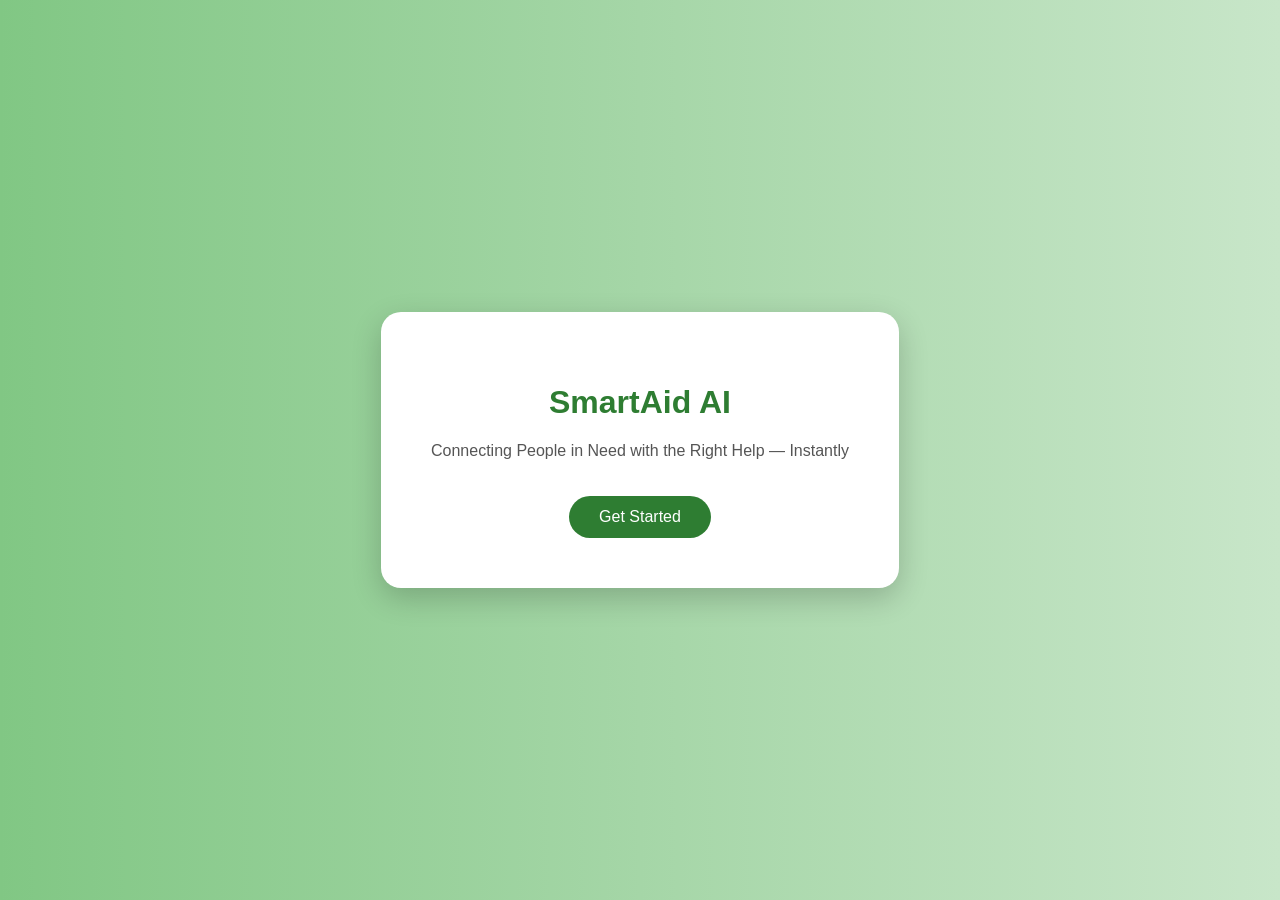
<file: frontend/index.html>
<!DOCTYPE html>
<html lang="en">
<head>
<meta charset="UTF-8">
<meta name="viewport" content="width=device-width, initial-scale=1.0">
<title>SmartAid AI</title>

<style>
body {
  margin: 0;
  font-family: Arial, sans-serif;
}

/* Background */
.container {
  height: 100vh;
  display: flex;
  justify-content: center;
  align-items: center;
  background: linear-gradient(270deg, #c8e6c9, #a5d6a7, #81c784);
}

/* Card */
.card {
  background: white;
  padding: 50px;
  border-radius: 20px;
  text-align: center;
  box-shadow: 0 10px 30px rgba(0,0,0,0.2);
}

h1 {
  color: #2e7d32;
}

p {
  color: #555;
}

/* Button */
button {
  margin-top: 20px;
  padding: 12px 30px;
  border: none;
  border-radius: 30px;
  background: #2e7d32;
  color: white;
  font-size: 16px;
  cursor: pointer;
}

button:hover {
  background: #1b5e20;
}
</style>

</head>

<body>

<div class="container">
  <div class="card">
    <h1>SmartAid AI</h1>
    <p>Connecting People in Need with the Right Help — Instantly</p>
    <button onclick="goToApp()">Get Started</button>
  </div>
</div>

<script>
function goToApp() {
  window.location.href = "dashboard.html";
}
</script>

</body>
</html>
</file>
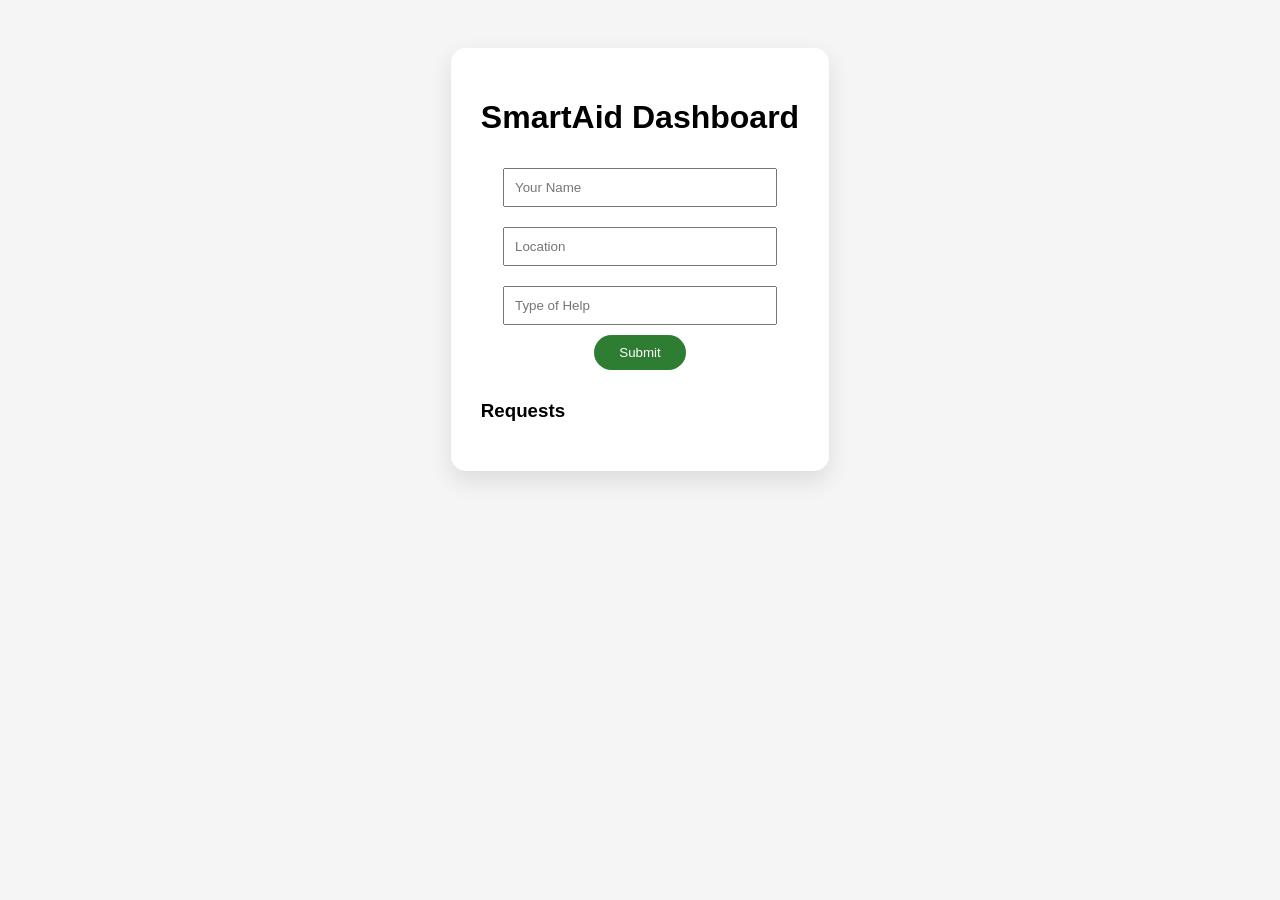
<file: frontend/dashboard.html>
<!DOCTYPE html>
<html>
<head>
<title>SmartAid Dashboard</title>

<style>
body {
  font-family: Arial;
  background: #f5f5f5;
  text-align: center;
}

.card {
  background: white;
  padding: 30px;
  border-radius: 15px;
  display: inline-block;
  margin-top: 40px;
  box-shadow: 0 10px 25px rgba(0,0,0,0.1);
}

input {
  margin: 10px;
  padding: 10px;
  width: 250px;
}

button {
  padding: 10px 25px;
  background: #2e7d32;
  color: white;
  border: none;
  border-radius: 20px;
  cursor: pointer;
}

.result {
  margin-top: 20px;
  font-size: 18px;
}

.list {
  margin-top: 30px;
  text-align: left;
}

.item {
  background: #eee;
  padding: 10px;
  margin: 10px 0;
  border-radius: 10px;
}
</style>

</head>

<body>

<div class="card">
  <h1>SmartAid Dashboard</h1>

  <form id="helpForm">
    <input id="name" type="text" placeholder="Your Name" required><br>
    <input id="location" type="text" placeholder="Location" required><br>
    <input id="type" type="text" placeholder="Type of Help" required><br>
    <button type="submit">Submit</button>
  </form>

  <div id="output" class="result"></div>

  <div class="list">
    <h3>Requests</h3>
    <div id="requests"></div>
  </div>
</div>

<script>

// 🔥 FAKE VOLUNTEER DATABASE
const volunteers = [
  {name: "Rahul", type: "medical"},
  {name: "Anita", type: "food"},
  {name: "John", type: "shelter"}
];

document.getElementById("helpForm").addEventListener("submit", function(e){
  e.preventDefault();

  let name = document.getElementById("name").value;
  let location = document.getElementById("location").value;
  let type = document.getElementById("type").value.toLowerCase();

  let priority = "";
  let volunteer = "No volunteer available";

  // 🔴 AI PRIORITY LOGIC
  if(type.includes("medical") || type.includes("emergency")){
    priority = "🔴 HIGH";
  }
  else if(type.includes("food") || type.includes("water")){
    priority = "🟡 MEDIUM";
  }
  else{
    priority = "🟢 LOW";
  }

  // 🤖 MATCH VOLUNTEER
  volunteers.forEach(v => {
    if(type.includes(v.type)){
      volunteer = v.name;
    }
  });

  // 💬 SMART RESPONSE
  document.getElementById("output").innerHTML = `
    <p><b>Request Submitted ✅</b></p>
    <p>Priority: ${priority}</p>
    <p>Assigned Volunteer: <b>${volunteer}</b></p>
  `;

  // 📦 STORE & DISPLAY REQUEST
  let requestHTML = `
    <div class="item">
      <b>${name}</b> - ${type} (${priority})<br>
      📍 ${location}<br>
      👤 ${volunteer}
    </div>
  `;

  document.getElementById("requests").innerHTML += requestHTML;

});
</script>

</body>
</html>
</file>
